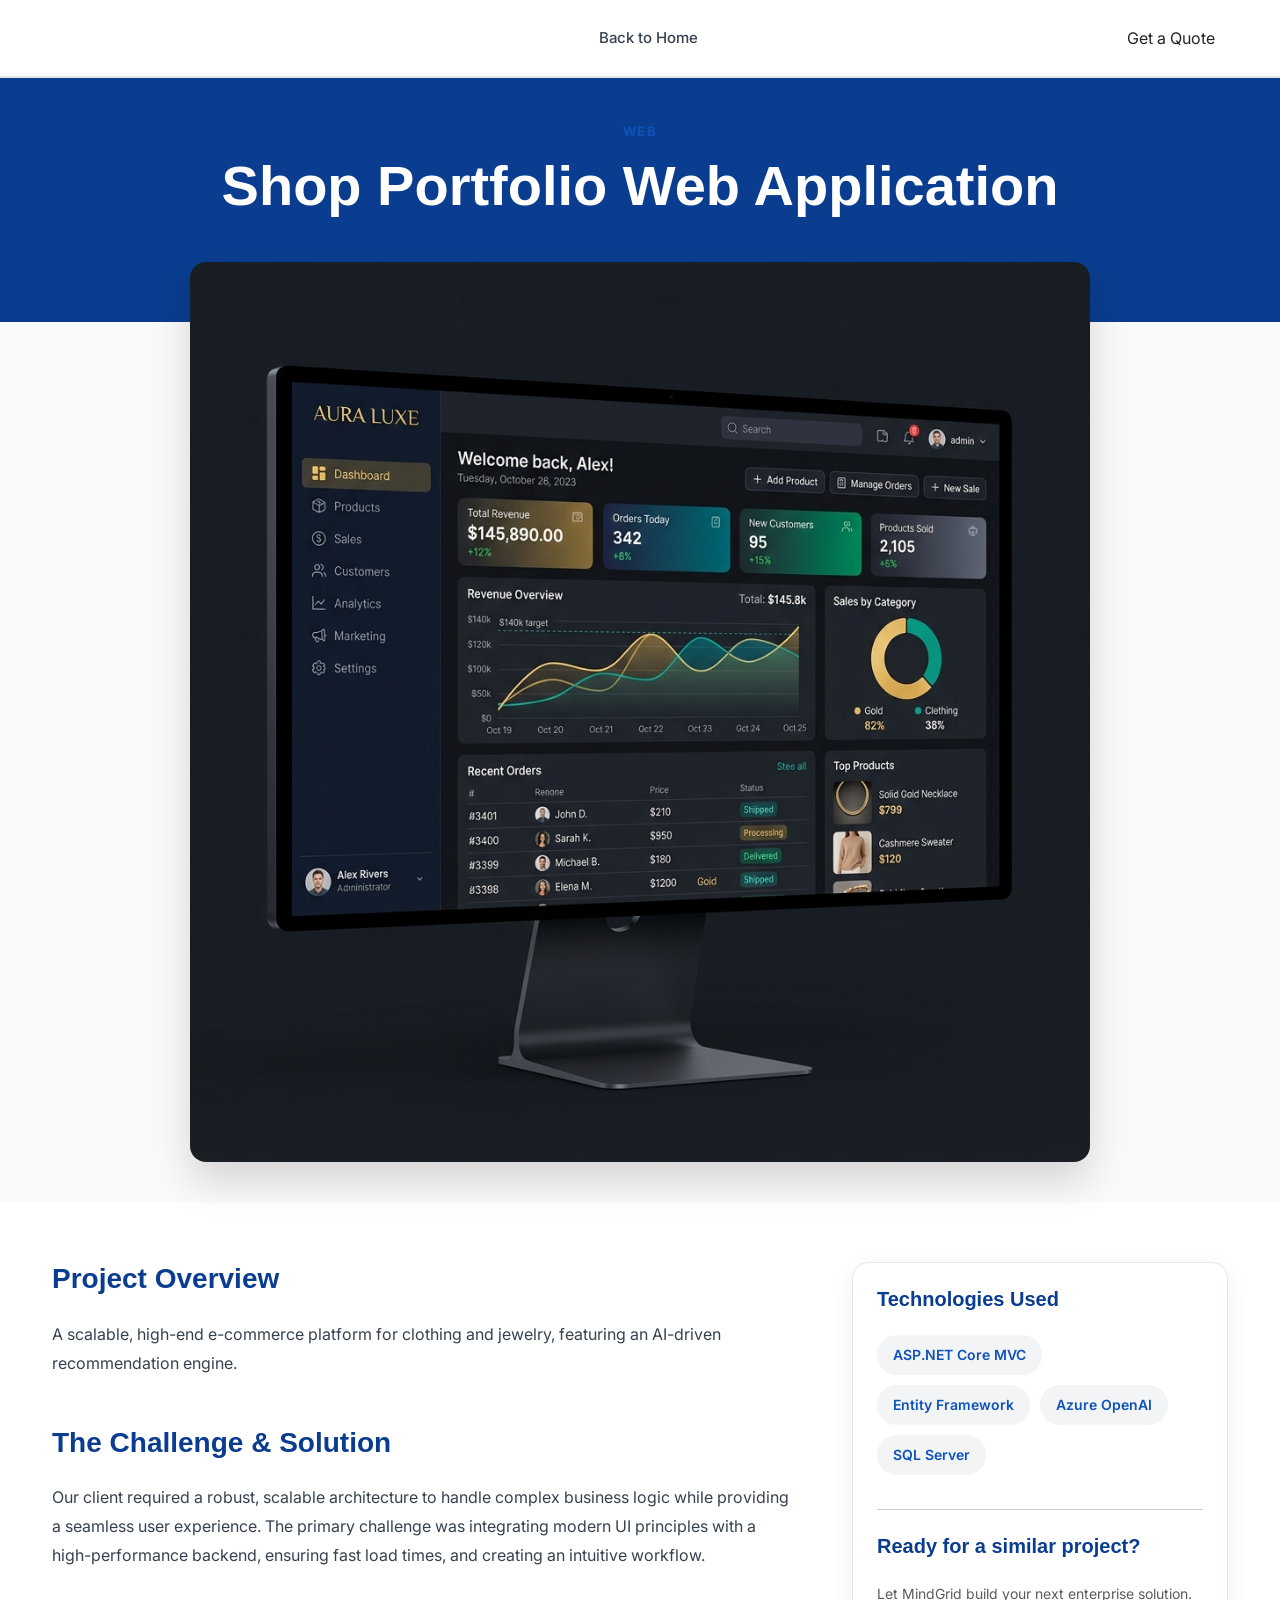
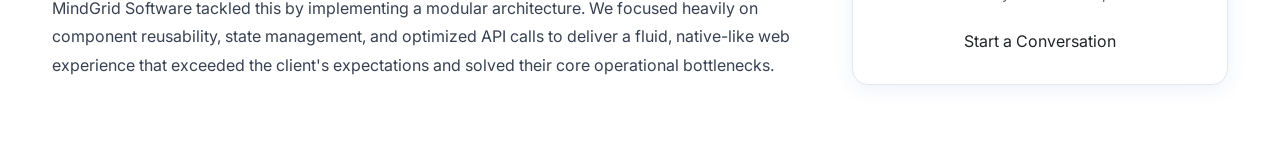
<file: case-study.html>
<!DOCTYPE html>
<html lang="en">
<head>
  <meta charset="UTF-8">
  <meta name="viewport" content="width=device-width, initial-scale=1.0">
  <title>Case Study - MindGrid Software</title>
  
  <!-- Google Fonts -->
  <link rel="preconnect" href="https://fonts.googleapis.com">
  <link rel="preconnect" href="https://fonts.gstatic.com" crossorigin>
  <link href="https://fonts.googleapis.com/css2?family=Inter:wght@300;400;500;600;700&display=swap" rel="stylesheet">
  
  <!-- Bootstrap CSS -->
  <link href="https://cdn.jsdelivr.net/npm/bootstrap@5.3.3/dist/css/bootstrap.min.css" rel="stylesheet">
  
  <!-- Bootstrap Icons -->
  <link rel="stylesheet" href="https://cdn.jsdelivr.net/npm/bootstrap-icons@1.11.3/font/bootstrap-icons.min.css">
  
  <!-- Custom CSS -->
  <link rel="stylesheet" href="styles.css">
  <style>
    .case-study-hero {
      padding: 120px 0 80px 0;
      background-color: var(--primary-dark);
      color: var(--white);
      text-align: center;
      position: relative;
    }
    .case-study-image-container {
      max-width: 900px;
      margin: -60px auto 40px auto;
      border-radius: 16px;
      overflow: hidden;
      box-shadow: 0 20px 40px rgba(0,0,0,0.15);
      position: relative;
      z-index: 10;
    }
    .case-study-image {
      width: 100%;
      height: auto;
      display: block;
    }
    .cs-content-section {
      padding: 60px 0;
    }
    .cs-heading {
      font-size: 28px;
      font-weight: 700;
      color: var(--primary-dark);
      margin-bottom: 24px;
    }
    .cs-text {
      font-size: 16px;
      line-height: 1.8;
      color: var(--neutral-700);
      margin-bottom: 24px;
    }
    .tech-stack-pill {
      display: inline-block;
      background: var(--neutral-100);
      color: var(--primary);
      padding: 8px 16px;
      border-radius: 20px;
      font-size: 14px;
      font-weight: 600;
      margin-right: 10px;
      margin-bottom: 10px;
    }
  </style>
</head>
<body>

  <!-- NAVBAR -->
  <nav class="navbar navbar-expand-lg navbar-dark navbar-custom fixed-top">
    <div class="container max-width-container">
      <a class="navbar-brand" href="index.html">
        <i class="bi bi-hexagon-fill text-accent me-2"></i>MindGrid
      </a>
      <button class="navbar-toggler" type="button" data-bs-toggle="collapse" data-bs-toggle="target">
        <span class="navbar-toggler-icon"></span>
      </button>
      <div class="collapse navbar-collapse" id="navbarNav">
        <ul class="navbar-nav mx-auto">
          <li class="nav-item"><a class="nav-link nav-link-custom" href="index.html">Back to Home</a></li>
        </ul>
        <a href="index.html#contact" class="btn btn-quote">Get a Quote</a>
      </div>
    </div>
  </nav>

  <!-- HERO -->
  <header class="case-study-hero">
    <div class="container max-width-container">
      <span class="section-eyebrow text-accent" id="cs-category">Loading...</span>
      <h1 class="hero-title" id="cs-title">Loading Project...</h1>
    </div>
  </header>

  <!-- IMAGE SHOWCASE -->
  <div class="container max-width-container">
    <div class="case-study-image-container">
      <img src="" id="cs-image" class="case-study-image" alt="Project Image">
    </div>
  </div>

  <!-- CONTENT -->
  <section class="cs-content-section section-white fade-in-up">
    <div class="container max-width-container">
      <div class="row">
        <!-- Main Description -->
        <div class="col-lg-8 pe-lg-5">
          <h2 class="cs-heading">Project Overview</h2>
          <p class="cs-text" id="cs-desc">Loading description...</p>
          
          <h2 class="cs-heading mt-5">The Challenge & Solution</h2>
          <p class="cs-text">
            Our client required a robust, scalable architecture to handle complex business logic while providing a seamless user experience. The primary challenge was integrating modern UI principles with a high-performance backend, ensuring fast load times, and creating an intuitive workflow.
          </p>
          <p class="cs-text">
            MindGrid Software tackled this by implementing a modular architecture. We focused heavily on component reusability, state management, and optimized API calls to deliver a fluid, native-like web experience that exceeded the client's expectations and solved their core operational bottlenecks.
          </p>
        </div>
        
        <!-- Sidebar -->
        <div class="col-lg-4 mt-5 mt-lg-0">
          <div class="rules-card-modern p-4">
            <h3 class="cs-heading" style="font-size: 20px;">Technologies Used</h3>
            <div id="cs-tech" class="mt-4">
              <!-- Tech pills injected here -->
            </div>
            
            <hr class="my-4">
            
            <h3 class="cs-heading" style="font-size: 20px;">Ready for a similar project?</h3>
            <p class="text-muted" style="font-size: 14px;">Let MindGrid build your next enterprise solution.</p>
            <a href="index.html#contact" class="btn btn-quote w-100 mt-2 text-center" style="display: block;">Start a Conversation</a>
          </div>
        </div>
      </div>
    </div>
  </section>

  <!-- Bootstrap JS -->
  <script src="https://cdn.jsdelivr.net/npm/bootstrap@5.3.3/dist/js/bootstrap.bundle.min.js"></script>
  
  <script>
    // Fetch data and populate page based on URL parameter ?id=1
    document.addEventListener('DOMContentLoaded', async () => {
      // reveal animation
      document.querySelectorAll('.fade-in-up').forEach(el => {
        setTimeout(() => el.classList.add('is-visible'), 100);
      });

      const params = new URLSearchParams(window.location.search);
      const projectId = parseInt(params.get('id'), 10) || 1;

      try {
        const res = await fetch('projects.json');
        const projects = await res.json();
        
        const project = projects.find(p => p.id === projectId);
        if(project) {
          document.getElementById('cs-title').innerText = project.title;
          document.getElementById('cs-category').innerText = project.category.toUpperCase();
          document.getElementById('cs-desc').innerText = project.description;
          if(project.image) {
            document.getElementById('cs-image').src = project.image;
          } else {
            document.querySelector('.case-study-image-container').style.display = 'none';
          }

          const techContainer = document.getElementById('cs-tech');
          techContainer.innerHTML = project.tech.map(t => `<span class="tech-stack-pill">${t}</span>`).join('');
        } else {
          document.getElementById('cs-title').innerText = "Project Not Found";
        }
      } catch (err) {
        console.error(err);
      }
    });
  </script>
</body>
</html>
</file>
<file: styles.css>
/* ==========================================================================
   DESIGN SYSTEM & CUSTOM STYLES — MINDGRID SOFTWARE
   ========================================================================== */

/* 1. Global Custom Properties */
:root {
  --primary: #0F52BA;
  /* Royal Blue — trust, authority */
  --primary-dark: #0A3D8F;
  /* Deep Navy — headings, hero text */
  --primary-light: #E8F0FE;
  /* Ice Blue — section backgrounds, card fills */
  --accent: #1A73E8;
  /* Google Blue — CTAs, links, highlights */
  --accent-alt: #0078D4;
  /* Microsoft Blue — hover states */
  --success: #1E8449;
  /* Professional Green — badges, positive stats */
  --neutral-900: #1A1A2E;
  /* Near-black — main text */
  --neutral-700: #374151;
  /* Dark gray — body copy */
  --neutral-400: #6B7280;
  /* Mid gray — subtext, captions */
  --neutral-100: #F3F4F6;
  /* Light gray — section alternates */
  --neutral-50: #FAFAFA;
  /* Off-white — page background */
  --white: #FFFFFF;
  --border: #E5E7EB;
  /* Subtle dividers */
  --shadow: rgba(15, 82, 186, 0.08);
  /* Blue-tinted card shadows */

  /* Fonts */
  --font-headings: 'Plus Jakarta Sans', -apple-system, BlinkMacSystemFont, "Segoe UI", Roboto, sans-serif;
  --font-body: 'Inter', -apple-system, BlinkMacSystemFont, "Segoe UI", Roboto, sans-serif;
}

/* 2. Base Page Styling & Typography */
html {
  scroll-behavior: smooth;
}

body {
  font-family: var(--font-body);
  font-size: 16px;
  line-height: 1.7;
  color: var(--neutral-700);
  background-color: var(--neutral-50);
  -webkit-font-smoothing: antialiased;
}

h1,
h2,
h3,
h4,
h5,
h6 {
  font-family: var(--font-headings);
  color: var(--neutral-900);
  font-weight: 700;
}

/* 3. Common Layout Rules */
.max-width-container {
  max-width: 1200px;
  margin-left: auto;
  margin-right: auto;
  width: 100%;
}

section {
  padding: 80px 0;
}

@media (max-width: 768px) {
  section {
    padding: 48px 0;
  }
}

/* Section Alternation Utilities */
.section-white {
  background-color: var(--white);
}

.section-alt {
  background-color: var(--neutral-100);
}

/* Section Headers */
.section-header {
  margin-bottom: 48px;
  text-align: center;
}

.section-eyebrow {
  font-size: 13px;
  font-weight: 700;
  color: var(--primary);
  text-transform: uppercase;
  letter-spacing: 0.1em;
  margin-bottom: 12px;
  display: block;
}

.section-title {
  font-size: 36px;
  font-weight: 700;
  color: var(--neutral-900);
  margin-bottom: 16px;
}

.section-title span {
  display: inline-block;
  position: relative;
  padding-bottom: 12px;
}

.section-title span::after {
  content: '';
  position: absolute;
  left: 50%;
  bottom: 0;
  transform: translateX(-50%);
  width: 40px;
  height: 3px;
  background-color: var(--accent);
}

.section-subtext {
  font-size: 16px;
  color: var(--neutral-400);
  max-width: 600px;
  margin: 0 auto;
}

/* 4. Sticky Navbar */
.navbar-custom {
  background-color: var(--white);
  border-bottom: 1px solid var(--border);
  box-shadow: 0 1px 0 var(--border);
  padding: 16px 0;
  transition: padding 0.2s ease;
}

.navbar-custom.navbar-scrolled {
  padding: 10px 0;
}

.navbar-brand-custom {
  display: flex;
  align-items: center;
  gap: 1px;
  font-family: var(--font-headings);
  font-weight: 700;
  color: var(--primary-dark);
  font-size: 22px;
  text-decoration: none;
}

.navbar-brand-custom img {
  height: 60px;
  width: auto;
  object-fit: fill;
  display: block;
  align-items: center;
  flex-shrink: 0;
}

.nav-link-custom {
  font-size: 15px;
  font-weight: 500;
  color: var(--neutral-700);
  padding: 8px 16px !important;
  transition: color 0.2s ease;
  position: relative;
}

.nav-link-custom:hover,
.nav-link-custom.active {
  color: var(--accent);
}

.btn-nav-cta {
  background-color: var(--primary);
  color: var(--white);
  font-weight: 600;
  font-size: 14px;
  padding: 10px 20px;
  border-radius: 6px;
  transition: background-color 0.2s ease;
  border: none;
  text-decoration: none;
  display: inline-block;
}

.btn-nav-cta:hover {
  background-color: var(--primary-dark);
  color: var(--white);
}

.navbar-toggler {
  border: none;
  padding: 0;
}

.navbar-toggler:focus {
  box-shadow: none;
}

/* Mobile Slide Down */
@media (max-width: 991px) {
  .navbar-collapse-custom {
    background-color: var(--white);
    padding: 20px 0;
    border-top: 1px solid var(--border);
    margin-top: 12px;
  }

  .nav-link-custom {
    padding: 10px 0 !important;
  }

  .btn-nav-cta {
    margin-top: 12px;
    width: 100%;
    text-align: center;
  }
}

/* 5. Hero Section (Deep Navy — only dark section) */
.hero-section {
  background-color: var(--primary-dark);
  color: var(--white);
  padding: 100px 0;
  position: relative;
  overflow: hidden;
}

.hero-eyebrow {
  color: #93C5FD;
  font-size: 13px;
  font-weight: 700;
  text-transform: uppercase;
  letter-spacing: 0.15em;
  margin-bottom: 16px;
  display: block;
}

.hero-title {
  font-size: 56px;
  line-height: 1.15;
  font-weight: 700;
  color: var(--white);
  margin-bottom: 24px;
}

.hero-subheadline {
  font-size: 18px;
  line-height: 1.7;
  color: #BFDBFE;
  margin-bottom: 36px;
  font-weight: 400;
}

.btn-hero-primary {
  background-color: var(--white);
  color: var(--primary);
  font-weight: 600;
  padding: 14px 28px;
  border-radius: 6px;
  border: 1px solid var(--white);
  transition: background-color 0.2s ease, color 0.2s ease;
  text-decoration: none;
  display: inline-block;
  margin-right: 16px;
}

.btn-hero-primary:hover {
  background-color: #E8F0FE;
  color: var(--primary-dark);
  border-color: #E8F0FE;
}

.btn-hero-secondary {
  background-color: transparent;
  color: var(--white);
  font-weight: 600;
  padding: 14px 28px;
  border-radius: 6px;
  border: 1px solid var(--white);
  transition: background-color 0.2s ease, color 0.2s ease;
  text-decoration: none;
  display: inline-block;
}

.btn-hero-secondary:hover {
  background-color: rgba(255, 255, 255, 0.1);
  color: var(--white);
}

@media (max-width: 991px) {
  .hero-section {
    padding: 60px 0;
  }

  .hero-title {
    font-size: 40px;
  }

  .hero-subheadline {
    font-size: 16px;
  }

  .btn-hero-primary {
    margin-bottom: 12px;
    width: 100%;
    margin-right: 0;
    text-align: center;
  }

  .btn-hero-secondary {
    width: 100%;
    text-align: center;
  }
}

/* Custom CSS Dashboard Mockup (Right Column) */
.hero-mockup-wrapper {
  padding-left: 20px;
}

@media (max-width: 991px) {
  .hero-mockup-wrapper {
    padding-left: 0;
    margin-top: 48px;
  }
}

.dashboard-mockup {
  background-color: var(--white);
  border-radius: 12px;
  border: 1px solid rgba(255, 255, 255, 0.15);
  box-shadow: 0 20px 40px rgba(0, 0, 0, 0.25);
  padding: 16px;
  position: relative;
}

.dashboard-header {
  display: flex;
  justify-content: space-between;
  align-items: center;
  border-bottom: 1px solid var(--border);
  padding-bottom: 12px;
  margin-bottom: 16px;
}

.dashboard-dots {
  display: flex;
  gap: 6px;
}

.dashboard-dot {
  width: 8px;
  height: 8px;
  border-radius: 50%;
  background-color: #E5E7EB;
}

.dashboard-dot.red {
  background-color: #EF4444;
}

.dashboard-dot.yellow {
  background-color: #F59E0B;
}

.dashboard-dot.green {
  background-color: #10B981;
}

.dashboard-title-mock {
  height: 10px;
  width: 100px;
  background-color: #E5E7EB;
  border-radius: 4px;
}

.dashboard-body {
  display: grid;
  grid-template-columns: 1fr 3fr;
  gap: 16px;
}

.dashboard-sidebar {
  border-right: 1px solid var(--border);
  padding-right: 12px;
  display: flex;
  flex-direction: column;
  gap: 12px;
}

.sidebar-item-mock {
  height: 8px;
  width: 100%;
  background-color: #F3F4F6;
  border-radius: 3px;
}

.sidebar-item-mock.active {
  background-color: var(--primary-light);
}

.dashboard-content {
  display: flex;
  flex-direction: column;
  gap: 16px;
}

.dashboard-grid {
  display: grid;
  grid-template-columns: repeat(3, 1fr);
  gap: 10px;
}

.dashboard-card-mock {
  border: 1px solid var(--border);
  border-radius: 6px;
  padding: 8px;
  display: flex;
  flex-direction: column;
  gap: 6px;
}

.card-label-mock {
  height: 6px;
  width: 60%;
  background-color: #E5E7EB;
  border-radius: 2px;
}

.card-val-mock {
  height: 12px;
  width: 40%;
  background-color: var(--primary-light);
  border-radius: 3px;
}

.chart-container-mock {
  border: 1px solid var(--border);
  border-radius: 8px;
  padding: 12px;
  height: 140px;
  display: flex;
  flex-direction: column;
  justify-content: flex-end;
  position: relative;
}

.chart-lines-svg {
  position: absolute;
  top: 30px;
  left: 12px;
  width: calc(100% - 24px);
  height: 80px;
  overflow: visible;
}

.chart-line {
  fill: none;
  stroke: var(--accent);
  stroke-width: 2;
  stroke-linecap: round;
  stroke-linejoin: round;
}

.chart-area {
  fill: url(#chart-gradient);
}

.chart-grid-mock {
  display: flex;
  justify-content: space-between;
  height: 80px;
  border-bottom: 1px solid var(--border);
  position: relative;
  align-items: flex-end;
}

.chart-bar-mock {
  width: 8px;
  background-color: var(--primary-light);
  border-radius: 2px 2px 0 0;
  transition: height 0.4s ease;
}

.chart-bar-mock:nth-child(even) {
  background-color: #C3DAFE;
}

/* 6. Trust Bar / Client Logos */
.trust-bar {
  background-color: var(--white);
  border-top: 1px solid var(--border);
  border-bottom: 1px solid var(--border);
  padding: 24px 0;
  overflow: hidden;
}

.trust-label {
  font-size: 13px;
  color: var(--neutral-400);
  font-weight: 500;
  text-align: center;
  margin-bottom: 16px;
}

/* CSS Marquee */
.marquee-container {
  display: flex;
  overflow: hidden;
  user-select: none;
  position: relative;
}

.marquee-content {
  display: flex;
  flex-shrink: 0;
  align-items: center;
  justify-content: space-around;
  min-width: 100%;
  gap: 24px;
  animation: scroll-marquee 25s linear infinite;
}

.marquee-pill {
  background-color: var(--primary-light);
  color: var(--primary);
  font-size: 13px;
  font-weight: 600;
  padding: 8px 20px;
  border-radius: 100px;
  white-space: nowrap;
}

@keyframes scroll-marquee {
  0% {
    transform: translateX(0%);
  }

  100% {
    transform: translateX(-100%);
  }
}

/* 7. Cards & Hover Effects (Services & Portfolio) */
.custom-card {
  background-color: var(--white);
  border: 1px solid var(--border);
  border-radius: 12px;
  box-shadow: 0 2px 12px var(--shadow);
  padding: 32px;
  height: 100%;
  transition: border-color 0.2s ease, box-shadow 0.2s ease;
}

.custom-card:hover {
  border-color: var(--primary);
  box-shadow: 0 4px 20px rgba(15, 82, 186, 0.12);
}

.card-icon {
  font-size: 24px;
  color: var(--accent);
  margin-bottom: 20px;
  display: inline-block;
}

.card-title-custom {
  font-size: 18px;
  font-weight: 600;
  color: var(--neutral-900);
  margin-bottom: 12px;
}

.card-description {
  font-size: 14px;
  color: var(--neutral-700);
  margin-bottom: 0;
  line-height: 1.6;
}

/* 8. How We Work / Process */
.process-wrapper {
  margin-top: 48px;
}

.process-step {
  position: relative;
  text-align: center;
  z-index: 2;
}

.process-number {
  width: 56px;
  height: 56px;
  border-radius: 50%;
  background-color: var(--primary-light);
  color: var(--primary);
  font-weight: 700;
  font-size: 18px;
  display: flex;
  align-items: center;
  justify-content: center;
  margin: 0 auto 20px auto;
  border: 2px solid var(--white);
  box-shadow: 0 2px 8px var(--shadow);
  transition: background-color 0.2s ease, color 0.2s ease;
}

.process-step:hover .process-number {
  background-color: var(--primary);
  color: var(--white);
}

.process-title {
  font-size: 16px;
  font-weight: 600;
  color: var(--neutral-900);
  margin-bottom: 8px;
}

.process-desc {
  font-size: 13px;
  color: var(--neutral-400);
  padding: 0 10px;
  line-height: 1.5;
}

/* Connector Line */
.process-line {
  position: absolute;
  top: 28px;
  left: 50%;
  width: 100%;
  height: 1px;
  border-top: 1px dashed #CBD5E1;
  z-index: 1;
}

@media (max-width: 768px) {
  .process-line {
    display: none;
  }

  .process-step {
    margin-bottom: 32px;
  }
}

/* 9. Portfolio Filter Tabs & dynamic grid */
.portfolio-tabs {
  justify-content: center;
  border-bottom: 1px solid var(--border);
  margin-bottom: 40px;
  gap: 8px;
}

.portfolio-tab-btn {
  background: none;
  border: none;
  border-bottom: 2px solid transparent;
  color: var(--neutral-700);
  font-weight: 500;
  font-size: 15px;
  padding: 10px 20px;
  transition: color 0.2s ease, border-color 0.2s ease;
}

.portfolio-tab-btn:hover {
  color: var(--accent);
}

.portfolio-tab-btn.active {
  color: var(--primary);
  border-bottom-color: var(--primary);
  font-weight: 600;
}

/* Portfolio Card Design */
.portfolio-card {
  background-color: var(--white);
  border: 1px solid var(--border);
  border-radius: 12px;
  box-shadow: 0 2px 12px var(--shadow);
  height: 100%;
  overflow: hidden;
  display: flex;
  flex-direction: column;
  transition: border-color 0.2s ease, box-shadow 0.2s ease;
}

.portfolio-card:hover {
  border-color: var(--primary);
  box-shadow: 0 4px 20px rgba(15, 82, 186, 0.12);
}

.portfolio-card-header {
  background-color: var(--primary-light);
  height: 120px;
  position: relative;
  display: flex;
  align-items: center;
  justify-content: center;
}

.category-badge {
  position: absolute;
  top: 16px;
  right: 16px;
  background-color: var(--primary);
  color: var(--white);
  font-size: 11px;
  font-weight: 600;
  padding: 4px 10px;
  border-radius: 100px;
  text-transform: uppercase;
}

.portfolio-header-icon {
  font-size: 32px;
  color: rgba(15, 82, 186, 0.3);
}

.portfolio-card-body {
  padding: 24px;
  flex-grow: 1;
  display: flex;
  flex-direction: column;
}

.portfolio-card-title {
  font-size: 18px;
  font-weight: 600;
  color: var(--neutral-900);
  margin-bottom: 12px;
}

.portfolio-card-desc {
  font-size: 14px;
  color: var(--neutral-700);
  line-height: 1.6;
  margin-bottom: 16px;
  display: -webkit-box;
  -webkit-line-clamp: 2;
  -webkit-box-orient: vertical;
  overflow: hidden;
}

.portfolio-tags {
  display: flex;
  flex-wrap: wrap;
  gap: 6px;
  margin-bottom: 20px;
  margin-top: auto;
}

.portfolio-tag {
  background-color: var(--neutral-100);
  color: var(--neutral-700);
  font-size: 12px;
  padding: 4px 8px;
  border-radius: 4px;
}

.portfolio-link {
  color: var(--accent);
  font-weight: 600;
  text-decoration: none;
  font-size: 14px;
  display: inline-flex;
  align-items: center;
  gap: 6px;
  transition: color 0.2s ease;
}

.portfolio-link:hover {
  color: var(--accent-alt);
}

/* Spinner Skeleton Loader */
.skeleton-loader {
  display: flex;
  flex-direction: column;
  align-items: center;
  justify-content: center;
  padding: 60px 0;
  width: 100%;
}

.skeleton-spinner {
  width: 3rem;
  height: 3rem;
  color: var(--primary);
}

/* 10. Stats Section (Second and FINAL blue section) */
.stats-section {
  background-color: var(--primary);
  color: var(--white);
  padding: 64px 0;
}

.stat-item {
  text-align: center;
}

.stat-number {
  font-size: 48px;
  font-weight: 700;
  color: var(--white);
  margin-bottom: 8px;
  line-height: 1;
}

.stat-label {
  font-size: 14px;
  font-weight: 500;
  color: #BFDBFE;
  text-transform: uppercase;
  letter-spacing: 0.05em;
  margin-bottom: 0;
}

/* 11. Testimonials */
.testimonials-section {
  background-color: var(--white);
}

.testimonial-carousel {
  max-width: 800px;
  margin: 0 auto;
  padding: 20px 48px;
}

.testimonial-item {
  text-align: center;
}

.testimonial-quote {
  font-size: 18px;
  font-style: italic;
  color: var(--neutral-700);
  line-height: 1.8;
  margin-bottom: 24px;
}

.testimonial-author {
  font-weight: 700;
  color: var(--neutral-900);
  font-size: 16px;
  margin-bottom: 2px;
}

.testimonial-company {
  color: var(--neutral-400);
  font-size: 14px;
  margin-bottom: 0;
}

.carousel-control-prev,
.carousel-control-next {
  width: 40px;
  height: 40px;
  background-color: transparent;
  border-radius: 50%;
  top: 50%;
  transform: translateY(-50%);
  opacity: 0.8;
  transition: opacity 0.2s ease;
}

.carousel-control-prev:hover,
.carousel-control-next:hover {
  opacity: 1;
}

.carousel-control-prev-icon,
.carousel-control-next-icon {
  filter: invert(27%) sepia(85%) saturate(3065%) hue-rotate(209deg) brightness(88%) contrast(92%);
  /* Matches #0F52BA */
}

.carousel-control-prev {
  left: -10px;
}

.carousel-control-next {
  right: -10px;
}

/* 12. Technologies Cloud Section */
.tech-row {
  display: flex;
  align-items: center;
  margin-bottom: 24px;
  flex-wrap: wrap;
}

.tech-group-label {
  font-size: 11px;
  text-transform: uppercase;
  letter-spacing: 0.08em;
  color: var(--neutral-400);
  font-weight: 700;
  width: 140px;
  flex-shrink: 0;
}

.tech-pills {
  display: flex;
  flex-wrap: wrap;
  gap: 8px;
  flex-grow: 1;
}

.tech-pill {
  background-color: var(--white);
  border: 1px solid var(--border);
  color: var(--neutral-700);
  font-size: 14px;
  font-weight: 500;
  padding: 6px 14px;
  border-radius: 6px;
  white-space: nowrap;
  transition: border-color 0.2s ease, color 0.2s ease;
}

.tech-pill:hover {
  border-color: var(--primary);
  color: var(--primary);
}

@media (max-width: 768px) {
  .tech-row {
    flex-direction: column;
    align-items: flex-start;
  }

  .tech-group-label {
    width: 100%;
    margin-bottom: 8px;
  }
}

/* 13. CTA Banner (Light Blue, not dark) */
.cta-banner {
  background-color: var(--primary-light);
  padding: 60px 0;
  text-align: center;
  border-top: 1px solid rgba(15, 82, 186, 0.1);
  border-bottom: 1px solid rgba(15, 82, 186, 0.1);
}

.cta-title {
  font-size: 32px;
  font-weight: 700;
  color: var(--primary-dark);
  margin-bottom: 12px;
}

.cta-subtext {
  font-size: 16px;
  color: var(--neutral-700);
  margin-bottom: 24px;
}

.btn-cta-action {
  background-color: var(--primary);
  color: var(--white);
  font-weight: 600;
  padding: 14px 28px;
  border-radius: 8px;
  border: none;
  transition: background-color 0.2s ease;
  text-decoration: none;
  display: inline-block;
}

.btn-cta-action:hover {
  background-color: var(--primary-dark);
  color: var(--white);
}

/* 14. Contact Section & Forms */
.contact-detail-item {
  display: flex;
  align-items: flex-start;
  gap: 16px;
  margin-bottom: 24px;
}

.contact-detail-icon {
  font-size: 20px;
  color: var(--primary);
  flex-shrink: 0;
  margin-top: 4px;
}

.contact-detail-text h4 {
  font-size: 15px;
  font-weight: 600;
  margin-bottom: 4px;
  color: var(--neutral-900);
}

.contact-detail-text p {
  font-size: 14px;
  color: var(--neutral-700);
  margin-bottom: 0;
}

/* Form Styles */
.form-control-custom {
  background-color: var(--white);
  border: 1px solid var(--border);
  border-radius: 6px;
  padding: 12px 16px;
  font-size: 15px;
  color: var(--neutral-900);
  transition: border-color 0.2s ease, box-shadow 0.2s ease;
}

.form-control-custom:focus {
  border-color: var(--primary);
  box-shadow: 0 0 0 3px rgba(15, 82, 186, 0.15);
  outline: none;
}

.form-label-custom {
  font-size: 14px;
  font-weight: 500;
  color: var(--neutral-700);
  margin-bottom: 6px;
}

.btn-submit {
  background-color: var(--primary);
  color: var(--white);
  font-weight: 600;
  padding: 12px 24px;
  border-radius: 6px;
  border: none;
  transition: background-color 0.2s ease;
  width: 100%;
}

.btn-submit:hover {
  background-color: var(--primary-dark);
}

/* Toast/Alert adjustments */
.alert-toast-container {
  position: fixed;
  bottom: 24px;
  right: 24px;
  z-index: 1050;
}

/* 15. Footer */
.footer-custom {
  background-color: var(--neutral-900);
  color: #9CA3AF;
  padding: 60px 0 30px 0;
  font-size: 14px;
}

.footer-logo {
  display: flex;
  align-items: center;
  gap: 1px;
  font-family: var(--font-headings);
  font-weight: 700;
  color: var(--white) !important;
  font-size: 22px;
  text-decoration: none;
  margin-bottom: 16px;
}

.footer-logo img {
  height: 60px;
  width: auto;
  object-fit: fill;
  display: block;
  flex-shrink: 0;
  align-items: center;
  /* Invert logo to white on dark footer background */
}

.footer-tagline {
  line-height: 1.6;
  margin-bottom: 20px;
}

.footer-title {
  color: var(--white);
  font-size: 15px;
  font-weight: 600;
  margin-bottom: 20px;
  text-transform: uppercase;
  letter-spacing: 0.05em;
}

.footer-links {
  list-style: none;
  padding: 0;
  margin: 0;
}

.footer-links li {
  margin-bottom: 12px;
}

.footer-links a {
  color: #9CA3AF;
  text-decoration: none;
  transition: color 0.2s ease;
}

.footer-links a:hover {
  color: var(--white);
}

.footer-social-icons {
  display: flex;
  gap: 16px;
}

.footer-social-icon {
  color: #9CA3AF;
  font-size: 20px;
  transition: color 0.2s ease;
  text-decoration: none;
}

.footer-social-icon:hover {
  color: var(--white);
}

.footer-bottom-border {
  border-top: 1px solid var(--neutral-700);
  margin-top: 40px;
  padding-top: 24px;
}

/* 16. Reveal animations (fade-in-up) */
.fade-in-up {
  opacity: 0;
  transform: translateY(20px);
  transition: opacity 0.4s ease, transform 0.4s ease;
}

.fade-in-up.is-visible {
  opacity: 1;
  transform: translateY(0);
}

/* 17. Pricing Section */
.pricing-card {
  background-color: var(--white);
  border: 1px solid var(--border);
  border-radius: 12px;
  padding: 32px;
  height: 100%;
  display: flex;
  flex-direction: column;
  transition: transform 0.3s ease, box-shadow 0.3s ease;
  position: relative;
}

.pricing-card:hover {
  transform: translateY(-5px);
  box-shadow: 0 10px 30px rgba(15, 82, 186, 0.15);
}

.pricing-card.popular {
  border: 2px solid var(--primary);
  box-shadow: 0 8px 24px var(--shadow);
}

.popular-badge {
  position: absolute;
  top: -12px;
  left: 50%;
  transform: translateX(-50%);
  background-color: var(--primary);
  color: var(--white);
  font-size: 12px;
  font-weight: 700;
  padding: 4px 16px;
  border-radius: 20px;
  text-transform: uppercase;
}

.pricing-card.premium {
  background-color: var(--primary-dark);
  border-color: var(--primary-dark);
  color: var(--white);
}

.pricing-header {
  text-align: center;
  margin-bottom: 24px;
  padding-bottom: 24px;
  border-bottom: 1px solid var(--border);
}

.pricing-card.premium .pricing-header {
  border-bottom-color: rgba(255, 255, 255, 0.1);
}

.pricing-title {
  font-size: 18px;
  font-weight: 600;
  color: var(--neutral-700);
  margin-bottom: 12px;
}

.pricing-card.premium .pricing-title {
  color: #BFDBFE;
}

.pricing-price {
  font-size: 36px;
  font-weight: 700;
  color: var(--neutral-900);
}

.pricing-features {
  list-style: none;
  padding: 0;
  margin: 0 0 32px 0;
  flex-grow: 1;
}

.pricing-features li {
  margin-bottom: 12px;
  font-size: 15px;
  display: flex;
  align-items: center;
  gap: 10px;
}

.btn-pricing {
  display: block;
  text-align: center;
  padding: 12px;
  border-radius: 8px;
  font-weight: 600;
  text-decoration: none;
  background-color: var(--primary-light);
  color: var(--primary);
  transition: all 0.2s ease;
}

.btn-pricing:hover {
  background-color: var(--primary);
  color: var(--white);
}

.btn-pricing-popular {
  background-color: var(--primary);
  color: var(--white);
}

.btn-pricing-popular:hover {
  background-color: var(--primary-dark);
}

.btn-pricing-premium {
  background-color: var(--accent);
  color: var(--white);
}

.btn-pricing-premium:hover {
  background-color: #3B82F6;
}

.rules-card-modern {
  background-color: var(--white);
  border-radius: 16px;
  padding: 48px;
  border: 1px solid var(--border);
  box-shadow: 0 4px 20px var(--shadow);
}

.rules-title-modern {
  font-size: 28px;
  font-weight: 700;
  color: var(--primary-dark);
}

.rule-item {
  text-align: center;
  padding: 24px;
  border-radius: 12px;
  background-color: var(--neutral-50);
  height: 100%;
  transition: transform 0.3s ease, box-shadow 0.3s ease;
  border: 1px solid transparent;
}

.rule-item:hover {
  transform: translateY(-5px);
  box-shadow: 0 8px 24px var(--shadow);
  border-color: var(--primary-light);
  background-color: var(--white);
}

.rule-icon {
  width: 56px;
  height: 56px;
  border-radius: 50%;
  background-color: var(--primary-light);
  color: var(--primary);
  font-size: 24px;
  display: flex;
  align-items: center;
  justify-content: center;
  margin: 0 auto 16px auto;
}

.rule-heading {
  font-size: 16px;
  font-weight: 700;
  color: var(--neutral-900);
  margin-bottom: 12px;
}

.rule-desc {
  font-size: 14px;
  color: var(--neutral-700);
  margin-bottom: 0;
  line-height: 1.6;
}/* ==========================================================================
   Chatbot Widget
   ========================================================================== */
.chatbot-widget {
  position: fixed;
  bottom: 30px;
  right: 30px;
  z-index: 1050;
  font-family: var(--font-body);
}

.chatbot-toggle {
  width: 60px;
  height: 60px;
  border-radius: 50%;
  background: linear-gradient(135deg, var(--primary), var(--primary-dark));
  color: white;
  border: none;
  font-size: 24px;
  box-shadow: 0 10px 20px rgba(0,0,0,0.2);
  cursor: pointer;
  display: flex;
  align-items: center;
  justify-content: center;
  transition: transform 0.3s cubic-bezier(0.175, 0.885, 0.32, 1.275);
}

.chatbot-toggle:hover {
  transform: scale(1.1);
}

.chatbot-window {
  position: absolute;
  bottom: 80px;
  right: 0;
  width: 350px;
  background: white;
  border-radius: 16px;
  box-shadow: 0 15px 35px rgba(0,0,0,0.2);
  overflow: hidden;
  display: flex;
  flex-direction: column;
  transform-origin: bottom right;
  animation: scaleIn 0.3s cubic-bezier(0.175, 0.885, 0.32, 1.275);
}

@keyframes scaleIn {
  from { transform: scale(0); opacity: 0; }
  to { transform: scale(1); opacity: 1; }
}

.chatbot-header {
  background: linear-gradient(135deg, var(--primary), var(--primary-dark));
  color: white;
  padding: 15px 20px;
  display: flex;
  justify-content: space-between;
  align-items: center;
}

.chatbot-header h5 {
  margin: 0;
  font-weight: 600;
  font-size: 16px;
}

.chatbot-messages {
  height: 300px;
  padding: 15px;
  overflow-y: auto;
  background: #f8f9fa;
  display: flex;
  flex-direction: column;
  gap: 10px;
}

.bot-msg, .user-msg {
  max-width: 80%;
  padding: 10px 15px;
  border-radius: 15px;
  font-size: 14px;
  line-height: 1.4;
}

.bot-msg {
  background: #e9ecef;
  color: var(--neutral-800);
  align-self: flex-start;
  border-bottom-left-radius: 0;
}

.user-msg {
  background: var(--primary);
  color: white;
  align-self: flex-end;
  border-bottom-right-radius: 0;
}

.chatbot-input-area {
  display: flex;
  padding: 10px;
  background: white;
  border-top: 1px solid #e9ecef;
}

.chatbot-input-area input {
  flex-grow: 1;
  border: 1px solid #dee2e6;
  border-radius: 20px;
  padding: 8px 15px;
  outline: none;
  font-size: 14px;
}

.chatbot-input-area input:focus {
  border-color: var(--primary);
}

.chatbot-input-area button {
  background: var(--primary);
  color: white;
  border: none;
  width: 40px;
  height: 40px;
  border-radius: 50%;
  margin-left: 10px;
  display: flex;
  align-items: center;
  justify-content: center;
  cursor: pointer;
}

/* ==========================================================================
   Pricing Calculator Modal
   ========================================================================== */
.calculator-row {
  display: flex;
  align-items: center;
  justify-content: space-between;
  padding: 15px 0;
  border-bottom: 1px solid #e9ecef;
}

.calculator-row:last-child {
  border-bottom: none;
}

.calculator-total {
  font-size: 32px;
  font-weight: 700;
  color: var(--primary);
  text-align: center;
  margin-top: 20px;
}
</file>
